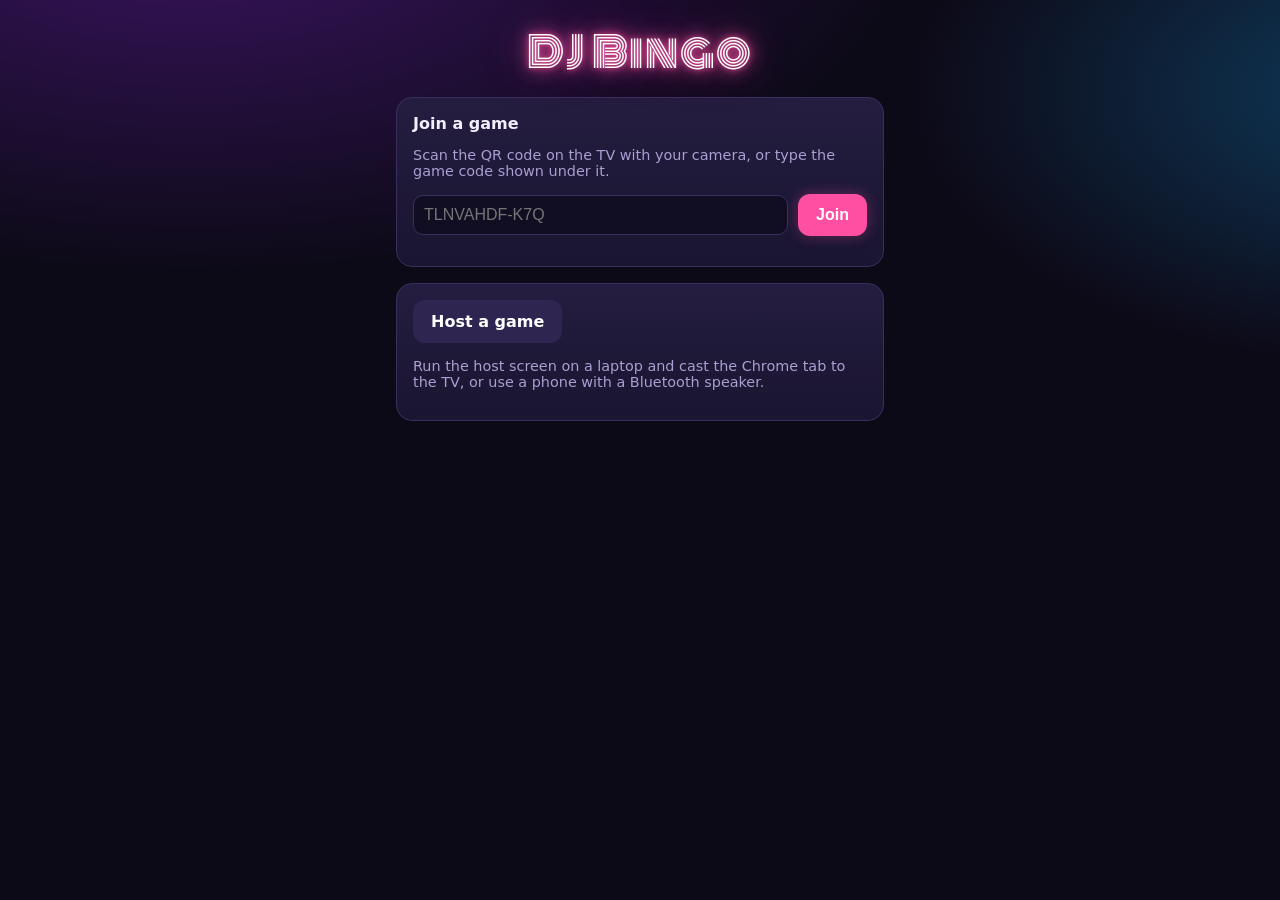
<file: index.html>
<!doctype html>
<html lang="en"><head>
<meta charset="utf-8"><meta name="viewport" content="width=device-width,initial-scale=1">
<title>DJ Bingo</title>
<meta name="theme-color" content="#0d0a18">
<link rel="manifest" href="manifest.json"><link rel="apple-touch-icon" href="icon-180.png"><link rel="icon" href="icon-192.png">
<meta name="apple-mobile-web-app-capable" content="yes"><meta name="apple-mobile-web-app-title" content="DJ Bingo">
<link rel="preconnect" href="https://fonts.googleapis.com">
<link href="https://fonts.googleapis.com/css2?family=Bebas+Neue&family=Monoton&display=swap" rel="stylesheet">
<link rel="stylesheet" href="style.css">
</head><body><div class="wrap" style="max-width:520px">
<h1 class="logo" style="text-align:center">DJ Bingo</h1>
<div class="panel">
  <b>Join a game</b>
  <p class="muted">Scan the QR code on the TV with your camera, or type the game code shown under it.</p>
  <div class="row"><input id="code" placeholder="TLNVAHDF-K7Q" autocapitalize="characters" autocomplete="off" style="flex:1">
  <button id="join">Join</button></div>
  <p id="err" class="muted"></p>
</div>
<div class="panel">
  <a class="btn alt" href="host.html">Host a game</a>
  <p class="muted">Run the host screen on a laptop and cast the Chrome tab to the TV, or use a phone with a Bluetooth speaker.</p>
</div>
</div>
<script src="songs.js"></script><script src="common.js"></script>
<script>
const err = "That code doesn't look right. Type it exactly as shown on the TV.";
if (new URLSearchParams(location.search).get('bad')) document.getElementById('err').textContent = err;
const go = () => {
  const p = parseCode(document.getElementById('code').value);
  if (!p) { document.getElementById('err').textContent = err; return; }
  location.href = 'play.html?g=' + p.code;
};
document.getElementById('join').onclick = go;
document.getElementById('code').onkeydown = e => { if (e.key === 'Enter') go(); };
</script>
</body></html>
</file>
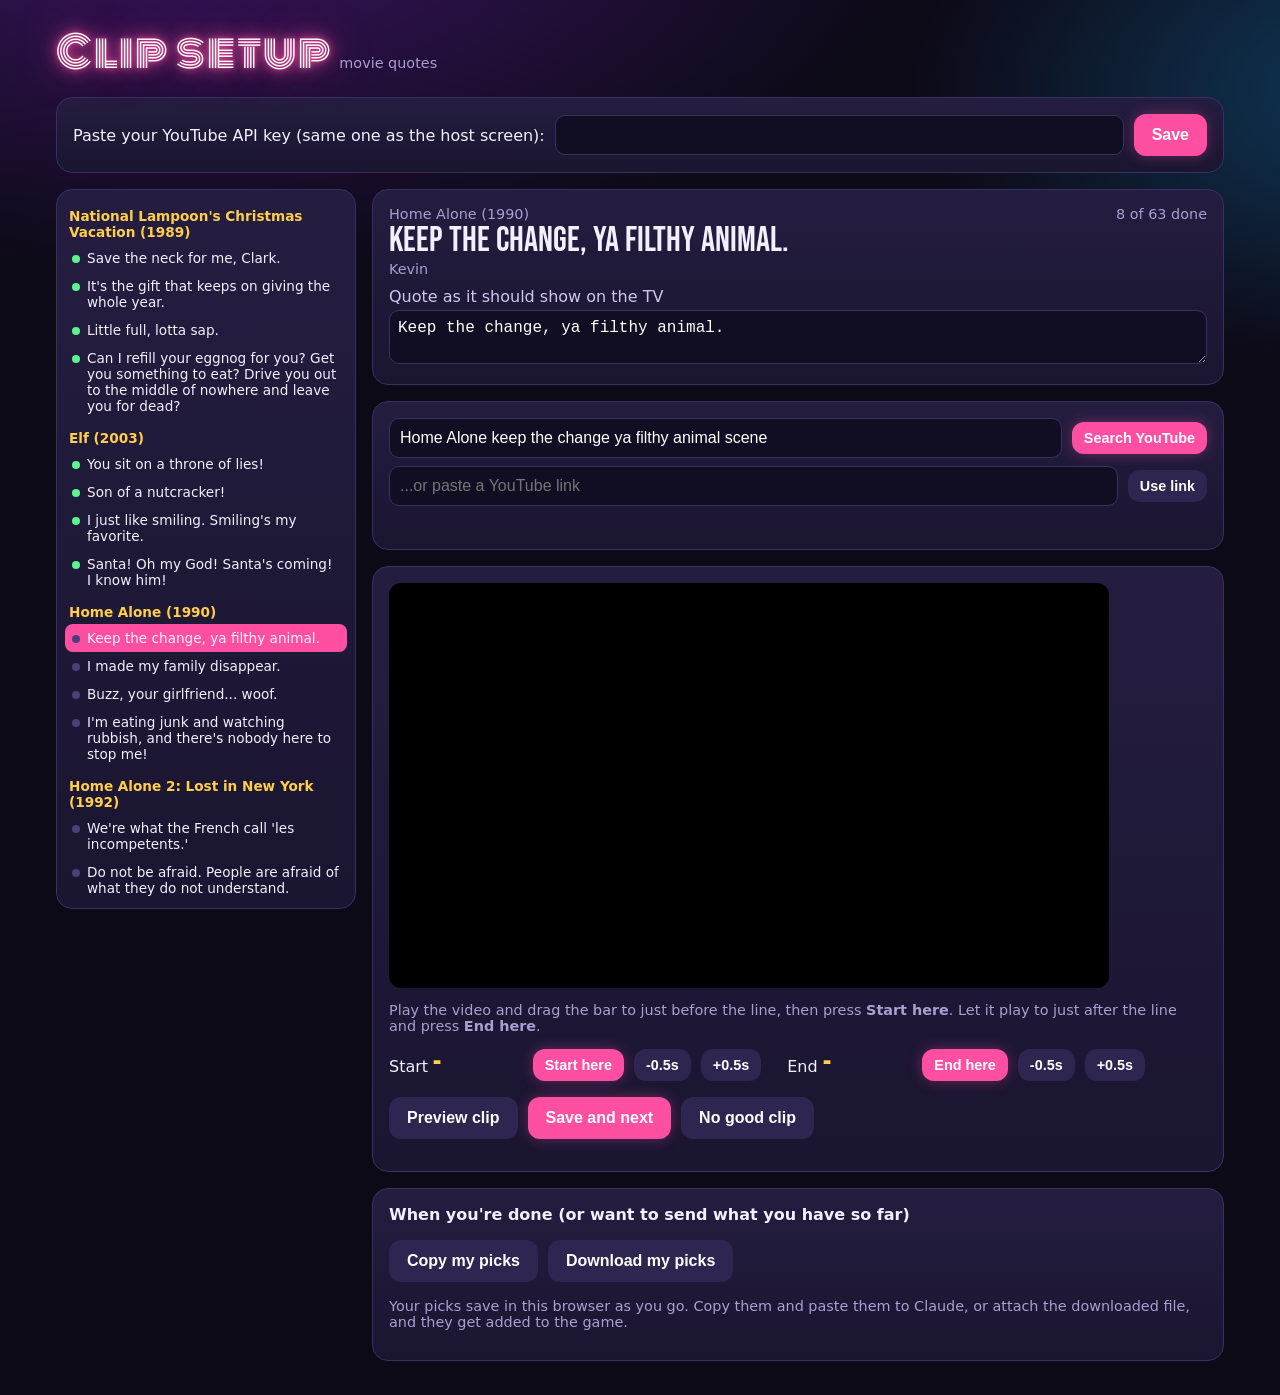
<file: clips.html>
<!doctype html>
<html lang="en"><head>
<meta charset="utf-8"><meta name="viewport" content="width=device-width,initial-scale=1">
<title>DJ Bingo clip setup</title>
<link rel="icon" href="icon-192.png">
<link href="https://fonts.googleapis.com/css2?family=Bebas+Neue&family=Monoton&display=swap" rel="stylesheet">
<link rel="stylesheet" href="style.css">
<style>
  .cs { display: grid; grid-template-columns: 300px 1fr; gap: 16px; }
  @media (max-width: 900px) { .cs { grid-template-columns: 1fr; } }
  .list { max-height: 80vh; overflow: auto; padding: 8px; }
  .list h4 { margin: 10px 4px 4px; font-size: .85rem; color: var(--gold); }
  .list div { padding: 6px 8px 6px 22px; border-radius: 8px; cursor: pointer; font-size: .85rem; position: relative; }
  .list div::before { content: ''; position: absolute; left: 7px; top: 11px; width: 8px; height: 8px; border-radius: 50%; background: #4a3f78; }
  .list div.done::before { background: #5ef38c; } .list div.none::before { background: #ff7a7a; }
  .list div.cur { background: var(--pink); }
  .quote { font-family: 'Bebas Neue', system-ui, sans-serif; font-size: 2.2rem; line-height: 1.1; }
  textarea { width: 100%; font-size: 1rem; padding: 8px; border-radius: 10px; border: 1px solid var(--line); background: #110d22; color: #fff; }
  .badge { background: #ffcf4a; color: #000; border-radius: 6px; padding: 2px 8px; font-size: .8rem; font-weight: 700; }
  .results { display: grid; grid-template-columns: repeat(auto-fill, minmax(170px, 1fr)); gap: 8px; margin-top: 8px; }
  .results div { background: #221b3d; border: 2px solid var(--line); border-radius: 10px; overflow: hidden; cursor: pointer; font-size: .8rem; }
  .results div.sel { border-color: var(--pink); }
  .results img { width: 100%; display: block; } .results p { margin: 4px 6px 6px; }
  #ytbox { aspect-ratio: 16 / 9; max-width: 720px; background: #000; border-radius: 12px; overflow: hidden; }
  #ytbox iframe { width: 100%; height: 100%; }
  .times b { font-family: 'Bebas Neue', system-ui, sans-serif; font-size: 1.6rem; color: var(--gold); min-width: 3.5em; display: inline-block; }
  button.sm { padding: 8px 12px; font-size: .9rem; }
</style>
</head><body><div class="wrap">
<h1 class="logo">Clip setup <small>movie quotes</small></h1>
<div class="panel row" id="keyRow" style="display:none">
  <span>Paste your YouTube API key (same one as the host screen):</span>
  <input id="key" style="flex:1"><button id="saveKey">Save</button>
</div>
<div class="cs">
  <div class="panel list" id="list"></div>
  <div>
    <div class="panel">
      <div class="row" style="justify-content:space-between"><span id="movie" class="muted"></span><span id="prog" class="muted"></span></div>
      <div class="quote" id="quote"></div>
      <div id="who" class="muted"></div>
      <p id="checkMsg" style="display:none"><span class="badge">Check wording</span> Listen to the clip and fix the words below if they're off.</p>
      <label>Quote as it should show on the TV</label><textarea id="text" rows="2"></textarea>
    </div>
    <div class="panel">
      <div class="row"><input id="q" style="flex:1"><button class="sm" id="search">Search YouTube</button></div>
      <div class="row" style="margin-top:8px"><input id="link" style="flex:1" placeholder="...or paste a YouTube link"><button class="sm alt" id="useLink">Use link</button></div>
      <div class="results" id="results"></div>
      <div class="msg" id="msg"></div>
    </div>
    <div class="panel">
      <div id="ytbox"><div id="yt"></div></div>
      <p class="muted">Play the video and drag the bar to just before the line, then press <b>Start here</b>. Let it play to just after the line and press <b>End here</b>.</p>
      <div class="row times">
        <span>Start <b id="s">-</b></span><button class="sm" id="setS">Start here</button><button class="sm alt" id="sMinus">-0.5s</button><button class="sm alt" id="sPlus">+0.5s</button>
        <span style="margin-left:16px">End <b id="e">-</b></span><button class="sm" id="setE">End here</button><button class="sm alt" id="eMinus">-0.5s</button><button class="sm alt" id="ePlus">+0.5s</button>
      </div>
      <p class="row">
        <button class="alt" id="preview">Preview clip</button>
        <button id="save">Save and next</button>
        <button class="alt" id="none">No good clip</button>
      </p>
    </div>
    <div class="panel">
      <b>When you're done (or want to send what you have so far)</b>
      <p class="row"><button class="alt" id="copy">Copy my picks</button><button class="alt" id="dl">Download my picks</button></p>
      <p class="muted">Your picks save in this browser as you go. Copy them and paste them to Claude, or attach the downloaded file, and they get added to the game.</p>
    </div>
  </div>
</div>
</div>
<script src="songs.js"></script><script src="common.js"></script><script src="quotes.js"></script>
<script>
const $ = id => document.getElementById(id);
const S = JSON.parse(localStorage.getItem('djb_settings') || '{}');
const picks = Object.assign({}, CLIPS, JSON.parse(localStorage.getItem('djb_clips') || '{}'));
const savePicks = () => localStorage.setItem('djb_clips', JSON.stringify(picks));
const set = QUOTE_SETS[0];
const items = set.movies.flatMap(([title, year, qs]) => qs.map(([text, who, search, check]) => ({ title, year, text, who, search, check, key: title + '|' + text })));
let i = Math.max(0, items.findIndex(x => !picks[x.key])), vid = null, s = null, e = null, player = null, stopAt = null;

if (!S.key) $('keyRow').style.display = '';
$('saveKey').onclick = () => { S.key = $('key').value.trim(); localStorage.setItem('djb_settings', JSON.stringify(S)); $('keyRow').style.display = 'none'; };

function drawList() {
  let h = '', last = '';
  items.forEach((x, n) => {
    if (x.title !== last) { h += `<h4>${esc(x.title)} (${x.year})</h4>`; last = x.title; }
    const p = picks[x.key], cls = (p ? (p.none ? 'none' : 'done') : '') + (n === i ? ' cur' : '');
    h += `<div class="${cls}" data-n="${n}">${esc(p && p.t || x.text)}</div>`;
  });
  $('list').innerHTML = h;
  const done = items.filter(x => picks[x.key]).length;
  $('prog').textContent = `${done} of ${items.length} done`;
}
$('list').onclick = ev => { const d = ev.target.closest('[data-n]'); if (d) { i = +d.dataset.n; show(); } };

const fmt = t => t == null ? '-' : `${Math.floor(t / 60)}:${(t % 60).toFixed(1).padStart(4, '0')}`;
function times() { $('s').textContent = fmt(s); $('e').textContent = fmt(e); }

function show() {
  const x = items[i], p = picks[x.key] || {};
  $('movie').textContent = `${x.title} (${x.year})`;
  $('quote').textContent = p.t || x.text; $('text').value = p.t || x.text;
  $('who').textContent = x.who;
  $('checkMsg').style.display = x.check ? '' : 'none';
  $('q').value = x.search; $('link').value = ''; $('msg').textContent = ''; $('results').innerHTML = '';
  vid = p.v || null; s = p.s ?? null; e = p.e ?? null; times();
  if (vid) loadVid(vid, s || 0); else if (S.key) search();
  drawList();
  const cur = $('list').querySelector('.cur'); if (cur) cur.scrollIntoView({ block: 'nearest' });
}

async function search() {
  const q = $('q').value.trim(); if (!q) return;
  if (!S.key) { $('msg').textContent = 'Add your YouTube key at the top first, or paste a link.'; return; }
  const k = 'djb_cs_' + q;
  let items2 = JSON.parse(localStorage.getItem(k) || 'null');
  if (!items2) {
    $('msg').textContent = 'Searching...';
    try {
      const r = await fetch('https://www.googleapis.com/youtube/v3/search?part=snippet&type=video&videoEmbeddable=true&maxResults=6&q=' + encodeURIComponent(q) + '&key=' + encodeURIComponent(S.key));
      const j = await r.json(); if (j.error) throw new Error(j.error.message);
      items2 = j.items.map(x => ({ id: x.id.videoId, title: x.snippet.title, ch: x.snippet.channelTitle, img: x.snippet.thumbnails.medium.url }));
      localStorage.setItem(k, JSON.stringify(items2));
    } catch (err) { $('msg').textContent = 'Search failed: ' + err.message; return; }
  }
  $('msg').textContent = items2.length ? '' : 'No results. Try different words or paste a link.';
  $('results').innerHTML = items2.map(x => `<div data-id="${x.id}" class="${x.id === vid ? 'sel' : ''}"><img src="${x.img}" alt=""><p>${x.title}<br><span class="muted">${esc(x.ch)}</span></p></div>`).join('');
}
$('search').onclick = search;
$('q').onkeydown = ev => { if (ev.key === 'Enter') search(); };
$('results').onclick = ev => {
  const d = ev.target.closest('[data-id]'); if (!d) return;
  [...$('results').children].forEach(c => c.classList.toggle('sel', c === d));
  s = e = null; times(); loadVid(d.dataset.id, 0);
};
$('useLink').onclick = () => {
  const m = $('link').value.match(/(?:v=|youtu\.be\/|shorts\/|embed\/)([\w-]{11})/);
  if (!m) { $('msg').textContent = "That doesn't look like a YouTube link."; return; }
  s = e = null; times(); loadVid(m[1], 0);
};

function loadVid(id, at) {
  vid = id;
  if (player && player.loadVideoById) { player.cueVideoById({ videoId: id, startSeconds: at }); return; }
  window.onYouTubeIframeAPIReady = () => {
    player = new YT.Player('yt', { videoId: vid, playerVars: { start: Math.floor(at), rel: 0, playsinline: 1 },
      events: { onError: () => { $('msg').textContent = "That video won't play here. Pick another result."; } } });
  };
  if (!document.querySelector('script[src*="iframe_api"]')) {
    const t = document.createElement('script'); t.src = 'https://www.youtube.com/iframe_api'; document.head.appendChild(t);
  }
}
const now = () => Math.round(player.getCurrentTime() * 2) / 2;
$('setS').onclick = () => { if (!player) return; s = now(); if (e != null && e <= s) e = null; times(); };
$('setE').onclick = () => { if (!player) return; e = now(); times(); };
$('sMinus').onclick = () => { if (s != null) { s = Math.max(0, s - .5); times(); } };
$('sPlus').onclick = () => { if (s != null) { s += .5; times(); } };
$('eMinus').onclick = () => { if (e != null) { e -= .5; times(); } };
$('ePlus').onclick = () => { if (e != null) { e += .5; times(); } };
$('preview').onclick = () => {
  if (!player || s == null) { $('msg').textContent = 'Set a start first.'; return; }
  const end = e ?? s + 8;
  player.seekTo(s, true); player.playVideo();
  clearInterval(stopAt);
  stopAt = setInterval(() => { if (player.getCurrentTime() >= end) { player.pauseVideo(); clearInterval(stopAt); } }, 100);
};

function next() {
  const n = items.findIndex((x, k) => k > i && !picks[x.key]);
  const m = n >= 0 ? n : items.findIndex(x => !picks[x.key]);
  if (m >= 0) { i = m; show(); } else { drawList(); $('msg').textContent = 'All done! Copy or download your picks below.'; }
}
$('save').onclick = () => {
  if (!vid || s == null) { $('msg').textContent = 'Pick a video and press Start here first.'; return; }
  const x = items[i], t = $('text').value.trim(), p = { v: vid, s, e: e ?? s + 8 };
  if (t && t !== x.text) p.t = t;
  picks[x.key] = p; savePicks(); if (player) player.pauseVideo(); next();
};
$('none').onclick = () => {
  const x = items[i], t = $('text').value.trim();
  picks[x.key] = t && t !== x.text ? { none: 1, t } : { none: 1 }; savePicks(); if (player) player.pauseVideo(); next();
};

const exportText = () => JSON.stringify(picks, null, 1);
$('copy').onclick = () => navigator.clipboard.writeText(exportText()).then(() => $('copy').textContent = 'Copied!');
$('dl').onclick = () => {
  const a = document.createElement('a');
  a.href = URL.createObjectURL(new Blob([exportText()], { type: 'application/json' }));
  a.download = 'dj-bingo-clips.json'; a.click();
};

show();
</script>
</body></html>
</file>
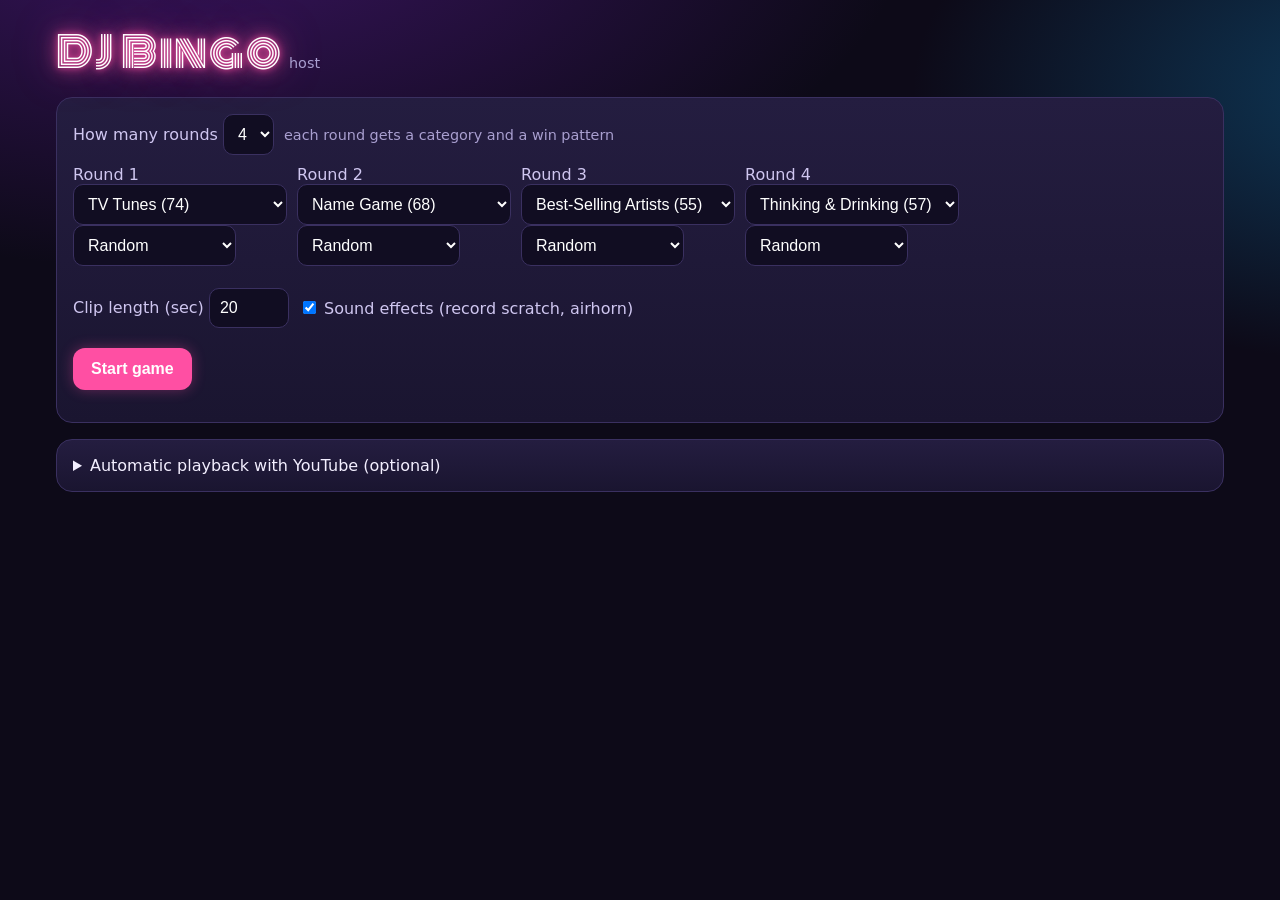
<file: host.html>
<!doctype html>
<html lang="en"><head>
<meta charset="utf-8"><meta name="viewport" content="width=device-width,initial-scale=1">
<title>DJ Bingo host</title>
<meta name="theme-color" content="#0d0a18">
<link rel="manifest" href="manifest.json"><link rel="apple-touch-icon" href="icon-180.png"><link rel="icon" href="icon-192.png">
<meta name="apple-mobile-web-app-capable" content="yes"><meta name="apple-mobile-web-app-title" content="DJ Bingo">
<link rel="preconnect" href="https://fonts.googleapis.com">
<link href="https://fonts.googleapis.com/css2?family=Bebas+Neue&family=Monoton&display=swap" rel="stylesheet">
<link rel="stylesheet" href="style.css">
</head><body><div class="wrap">

<!-- Setup -->
<div id="setup" style="display:none">
  <h1 class="logo">DJ Bingo <small>host</small></h1>
  <div class="panel">
    <div class="row"><label style="margin:0">How many rounds
      <select id="nRounds"></select></label>
      <span class="muted">each round gets a category and a win pattern</span></div>
    <div class="row" id="rounds"></div>
    <div class="row" style="margin-top:8px">
      <label>Clip length (sec) <input id="clip" type="number" value="20" style="width:5em"></label>
      <label><input type="checkbox" id="sfx" checked> Sound effects (record scratch, airhorn)</label>
    </div>
    <p><button id="startGame">Start game</button></p>
  </div>
  <details class="panel">
    <summary>Automatic playback with YouTube (optional)</summary>
    <p class="muted">Without a key, each song gets an "Open in YouTube Music" button and you play it yourself.
      With a free YouTube Data API key, this screen finds and plays each clip on its own. Setup steps are in the README.</p>
    <label>YouTube API key</label><input id="key" style="width:100%">
    <label><input type="checkbox" id="auto"> Play the next song by itself after each clip</label>
  </details>
</div>

<!-- Game -->
<div id="game" style="display:none">
  <div class="topbar">
    <h1 class="logo">DJ Bingo</h1>
    <div class="roundchip">
      <div><div class="rn" id="rn"></div><div id="rcat"></div></div>
      <div><div id="rpat"></div><div class="rw" id="rpatname"></div></div>
    </div>
    <button class="alt" id="fs">Full screen</button>
  </div>
  <div class="tv">
    <div>
      <div class="panel stage">
        <div class="deck" id="deck">
          <svg class="ring" viewBox="-4 -4 108 108"><g id="ticks"></g><circle class="bgc" cx="50" cy="50" r="45"/><circle class="fg" id="ringfg" cx="50" cy="50" r="45"/></svg>
          <div class="vinyl"><div class="label"></div></div>
          <div class="sheen"></div>
          <div class="hub"><b id="lbl"></b><small id="hubcap"></small></div>
          <svg class="arm" viewBox="0 0 60 200"><path d="M40 20 L36 120 L28 152"/><rect class="head" x="20" y="148" width="16" height="26" rx="3" transform="rotate(14 28 160)"/><circle class="base" cx="40" cy="20" r="16"/><circle class="pin" cx="40" cy="20" r="5"/></svg>
        </div>
        <div class="eq"><i></i><i></i><i></i><i></i><i></i><i></i><i></i><i></i><i></i><i></i><i></i><i></i></div>
        <div class="num" id="num">Ready</div>
        <div class="title" id="title"></div>
        <div class="sub" id="sub"></div>
        <div class="msg" id="ytMsg"></div>
        <div class="row" style="justify-content:center;margin-top:12px">
          <button id="next">Play first song</button>
          <button class="alt" id="replay">Replay</button>
          <button class="alt" id="stop">Stop</button>
          <button class="alt" id="reveal">Reveal</button>
          <button class="alt" id="wrong" title="Plays a different YouTube match">Wrong song</button>
          <a class="btn alt" id="ytm" target="_blank" rel="noopener">Open in YouTube Music</a>
          <button id="nextRound">Start next round</button>
        </div>
        <p class="keys">Keys: <b>Space</b> next song &nbsp; <b>R</b> replay &nbsp; <b>V</b> reveal &nbsp; <b>S</b> stop &nbsp; <b>F</b> full screen</p>
      </div>
      <div class="panel"><b>Called so far</b> <span class="muted" id="count"></span><div class="board" id="called" style="margin-top:8px"></div></div>
    </div>
    <div>
      <div class="panel qrcard">
        <b>Scan to play</b>
        <div class="qr" id="qr"></div>
        <div class="muted">or go to <b id="url"></b> and enter</div>
        <div class="code" id="codeShow"></div>
      </div>
      <div class="panel">
        <b>Check a bingo</b>
        <div class="row" style="margin-top:8px"><input id="checkNo" type="number" placeholder="Card #" style="width:7em"><button id="check">Check</button></div>
        <div id="checkOut"></div>
      </div>
      <div class="panel row">
        <a class="btn alt" id="printLink" target="_blank">Print cards</a>
        <button class="alt" id="undo">Undo last song</button>
        <button class="alt" id="newGame">New game</button>
      </div>
      <div class="panel" id="ytPanel" style="display:none">
        <div id="ytwrap"><div id="yt"></div><div class="cover" id="cover">Video hidden<br>so nobody peeks</div></div>
        <label style="margin-top:8px"><input type="checkbox" id="showVid"> Show video</label>
      </div>
    </div>
  </div>
</div>
</div>
<div class="banner" id="banner">BINGO!<small id="bannerSub"></small></div>

<script src="qrcode.js"></script><script src="songs.js"></script><script src="common.js"></script>
<script>
const $ = id => document.getElementById(id);
const S = JSON.parse(localStorage.getItem('djb_settings') || '{}');
let G = JSON.parse(localStorage.getItem('djb_game') || 'null');
let cats, cat, R, revealed = false, altIdx = 0, player = null, playerReady = null;
const RING = 2 * Math.PI * 45;
// Clock-style tick marks around the countdown ring, a long one every 5.
$('ticks').innerHTML = [...Array(60)].map((_, i) => {
  const a = i * Math.PI / 30, r2 = i % 5 ? 51.5 : 53;
  return `<line x1="${50 + 49.5 * Math.cos(a)}" y1="${50 + 49.5 * Math.sin(a)}" x2="${50 + r2 * Math.cos(a)}" y2="${50 + r2 * Math.sin(a)}"${i % 5 ? '' : ' class="big"'}/>`;
}).join('');
const hub = (n, cap) => { $('lbl').textContent = n; $('hubcap').textContent = cap; };

const saveG = () => localStorage.setItem('djb_game', JSON.stringify(G));
const saveS = () => localStorage.setItem('djb_settings', JSON.stringify(S));

// ---------- Setup ----------
const opts = CATEGORIES.map(c => `<option value="${c.id}">${esc(c.name)} (${c.songs.length})</option>`).join('');
const pats = '<option value="random">Random</option>' + Object.entries(PATTERNS).map(([k, v]) => `<option value="${k}">${v.name}</option>`).join('');
const MAX_ROUNDS = 6, DEF_CATS = ['T', 'N', 'A', 'D', 'E', 'M'];
$('nRounds').innerHTML = [...Array(MAX_ROUNDS)].map((_, i) => `<option>${i + 1}</option>`).join('');
$('nRounds').value = S.rounds || 4;
// Draw one category + pattern picker per round, keeping what was already picked.
function drawRounds() {
  const old = [...$('rounds').children].map(l => [l.querySelector('.rc').value, l.querySelector('.rp').value]);
  $('rounds').innerHTML = [...Array(+$('nRounds').value)].map((_, i) =>
    `<label>Round ${i + 1}<br><select class="rc">${opts}</select><br><select class="rp">${pats}</select></label>`).join('');
  [...$('rounds').children].forEach((l, i) => {
    l.querySelector('.rc').value = old[i] ? old[i][0] : DEF_CATS[i];
    l.querySelector('.rp').value = old[i] ? old[i][1] : 'random';
  });
}
$('nRounds').onchange = drawRounds; drawRounds();
$('key').value = S.key || ''; $('auto').checked = !!S.auto; $('clip').value = S.clip || 20; $('sfx').checked = S.sfx !== false;

$('startGame').onclick = () => {
  Object.assign(S, { key: $('key').value.trim(), auto: $('auto').checked, clip: +$('clip').value || 20, sfx: $('sfx').checked, rounds: +$('nRounds').value }); saveS();
  const pk = [...$('rounds').querySelectorAll('.rp')].map(x => x.value);
  const picks = [...$('rounds').querySelectorAll('.rc')].map((x, i) => ({ cat: CATEGORIES.find(c => c.id === x.value), pattern: pk[i] })).filter(x => x.cat);
  // Random rounds get a shape not already used in this game.
  const pool = shuffle(Object.keys(PATTERNS).filter(k => !picks.some(x => x.pattern === k)));
  picks.forEach(x => { if (x.pattern === 'random') x.pattern = pool.pop() || 'line'; });
  G = { code: newCode(picks), r: 0, rounds: picks.map(x => ({ order: shuffle([...x.cat.songs.keys()]), pos: 0 })) };
  saveG(); showGame();
};

// ---------- Game ----------
function showGame() {
  const p = parseCode(G.code);
  cats = p.cats; cat = cats[G.r]; R = G.rounds[G.r]; R.pattern = p.pats[G.r];
  document.body.style.setProperty('--accent', catColor(cat));
  $('setup').style.display = 'none'; $('game').style.display = '';
  $('rn').textContent = `Round ${G.r + 1} of ${cats.length}`;
  $('rcat').innerHTML = catIcon(cat) + ' ' + esc(cat.name);
  $('rpat').innerHTML = patternHTML(R.pattern);
  $('rpatname').textContent = 'To win: ' + PATTERNS[R.pattern].name;
  $('codeShow').textContent = G.code;
  $('codeShow').style.fontSize = G.code.length > 13 ? '1.45rem' : '';
  $('url').textContent = baseURL().replace(/^https?:\/\//, '').replace(/\/$/, '');
  $('qr').innerHTML = qrSVG(joinURL(G.code));
  $('printLink').href = 'print.html?g=' + G.code;
  $('ytPanel').style.display = S.key ? '' : 'none';
  $('wrong').style.display = S.key ? '' : 'none';
  $('checkOut').innerHTML = '';
  revealed = true; stopClip(); render();
  keepAwake();
  if (S.key) { loadYT().then(() => { $('ytMsg').textContent = ''; }); prefetchNext(); }
}

function cur() { return R.pos ? cat.songs[R.order[R.pos - 1]] : null; }

function render() {
  const s = cur();
  $('num').textContent = s ? `Song ${R.pos} of ${R.order.length}` : 'Ready';
  if (!tick) hub(R.pos || '', R.pos ? 'song' : '');
  const t = s ? (revealed ? s[0] : '?') : '';
  if ($('title').textContent !== t) { $('title').textContent = t; $('title').classList.remove('flip'); void $('title').offsetWidth; if (revealed && s) $('title').classList.add('flip'); }
  $('sub').textContent = s && revealed ? s[1] : '';
  $('next').textContent = R.pos ? 'Next song' : 'Play first song';
  $('next').disabled = R.pos >= R.order.length;
  $('nextRound').style.display = G.r < cats.length - 1 ? '' : 'none';
  $('replay').disabled = $('stop').disabled = $('reveal').disabled = $('wrong').disabled = !s;
  $('ytm').style.display = s ? '' : 'none';
  if (s) $('ytm').href = 'https://music.youtube.com/search?q=' + encodeURIComponent(cat.query(s));
  const shown = R.order.slice(0, R.pos - (revealed ? 0 : 1)).reverse();
  $('called').innerHTML = shown.map(i => `<span>${esc(cat.songs[i][0])}</span>`).join('');
  $('count').textContent = `(${R.pos})`;
}

// Countdown ring + spinning record. In manual mode it tells you when to stop the song, then shows the title.
let tick = null;
function startClip() {
  clearInterval(tick);
  const secs = S.clip || 20, fg = $('ringfg');
  fg.style.transition = 'none'; fg.style.strokeDasharray = RING; fg.style.strokeDashoffset = 0;
  void fg.getBoundingClientRect();
  fg.style.transition = `stroke-dashoffset ${secs}s linear`; fg.style.strokeDashoffset = RING;
  $('deck').classList.remove('hurry', 'done'); $('deck').classList.add('spin');
  let left = secs; hub(left, 'sec');
  tick = setInterval(() => {
    left--;
    if (left > 0) hub(left, 'sec');
    $('deck').classList.toggle('hurry', left > 0 && left <= 5);
    if (left <= 0) {
      $('deck').classList.add('done'); setTimeout(() => $('deck').classList.remove('done'), 900);
      stopClip(); pauseSong();
      if (S.key && S.sfx) sfxScratch();
      if (!S.key) $('ytMsg').textContent = 'Stop the song';
      if (!revealed) { revealed = true; render(); }
    }
  }, 1000);
}
function pauseSong() { clipStarted = false; clearTimeout(startWatch); if (player && player.pauseVideo) player.pauseVideo(); }
function stopSong() { if (!cur()) return; pauseSong(); stopClip(); if (!revealed) { revealed = true; render(); } }
function stopClip() {
  clearInterval(tick); tick = null; $('deck').classList.remove('spin', 'hurry');
  if (R) hub(R.pos || '', R.pos ? 'song' : '');
  const fg = $('ringfg'); fg.style.transition = 'none'; fg.style.strokeDasharray = RING; fg.style.strokeDashoffset = 0;
}

function nextSong() {
  if ($('next').disabled) return;
  R.pos++; saveG(); revealed = false; altIdx = 0; $('ytMsg').textContent = ''; render();
  if (S.key) play(); else { if (S.sfx) sfxScratch(); startClip(); }
}
function replay() {
  if (!cur()) return; $('ytMsg').textContent = '';
  if (!S.key) { startClip(); return; }
  // Same song already loaded: restart it right inside the tap, which phones allow.
  if (player && loadedId && player.getVideoData && player.getVideoData().video_id === loadedId) {
    stopClip(); clipStarted = false; player.unMute(); player.seekTo(cat.start, true); player.playVideo(); watchStart();
  } else play();
}
function reveal() { if (!cur()) return; revealed = true; render(); }
function fullScreen() { document.fullscreenElement ? document.exitFullscreen() : document.documentElement.requestFullscreen().catch(() => {}); }

$('next').onclick = nextSong;
$('replay').onclick = replay;
$('reveal').onclick = reveal;
$('stop').onclick = stopSong;
$('fs').onclick = fullScreen;
$('nextRound').onclick = () => {
  if (!confirm(`Finish round ${G.r + 1} and start round ${G.r + 2}?`)) return;
  if (player) player.stopVideo();
  G.r++; saveG(); showGame();
};
$('wrong').onclick = () => { altIdx++; play(); };
$('undo').onclick = () => { if (R.pos && confirm('Take back the last song?')) { R.pos--; saveG(); revealed = true; stopClip(); render(); if (player) player.stopVideo(); } };
$('newGame').onclick = () => { if (confirm('End this game and start a new one?')) { if (player) player.stopVideo(); stopClip(); localStorage.removeItem('djb_game'); G = null; document.body.style.removeProperty('--accent'); $('game').style.display = 'none'; $('setup').style.display = ''; } };
$('showVid').onchange = e => $('cover').style.display = e.target.checked ? 'none' : '';

document.addEventListener('keydown', e => {
  if (!G || $('game').style.display === 'none' || /INPUT|SELECT|TEXTAREA/.test(e.target.tagName)) return;
  const k = e.key.toLowerCase();
  if (k === ' ') { e.preventDefault(); nextSong(); }
  else if (k === 'r') replay();
  else if (k === 'v') reveal();
  else if (k === 's') stopSong();
  else if (k === 'f') fullScreen();
});

$('check').onclick = () => {
  const n = parseInt($('checkNo').value); if (!n) return;
  const card = makeCard(G.code, cat, n, G.r);
  const called = new Set(R.order.slice(0, R.pos));
  const marked = i => called.has(card[i]);
  const ok = isWinner(marked, R.pattern);
  $('checkOut').innerHTML = `<div class="win ${ok ? 'yes' : 'no'}">Card #${n}: ${ok ? 'BINGO!' : 'Not yet'}</div>` + cardHTML(cat, card, marked);
  if (ok) {
    confetti(); if (S.sfx) sfxAirhorn();
    $('bannerSub').textContent = `Card #${n} wins round ${G.r + 1}`;
    $('banner').style.display = 'flex'; setTimeout(() => $('banner').style.display = 'none', 3500);
  }
};
$('checkNo').onkeydown = e => { if (e.key === 'Enter') $('check').click(); };
$('banner').onclick = () => $('banner').style.display = 'none';

// ---------- YouTube playback (only with an API key) ----------
function loadYT() {
  if (playerReady) return playerReady;
  playerReady = new Promise(res => {
    window.onYouTubeIframeAPIReady = () => {
      player = new YT.Player('yt', { width: 200, height: 200, playerVars: { controls: 0, disablekb: 1, rel: 0, playsinline: 1 },
        events: { onReady: res, onStateChange: onState,
          onError: e => { $('ytMsg').textContent = 'That video would not play (YouTube error ' + e.data + '). Trying the next match...'; altIdx++; play(); } } });
    };
    const t = document.createElement('script'); t.src = 'https://www.youtube.com/iframe_api';
    t.onerror = () => { $('ytMsg').textContent = 'Could not load the YouTube player. If you use Brave, turn Shields off for this site.'; };
    document.head.appendChild(t);
  });
  return playerReady;
}

async function lookup(q) {
  const k = 'djb_yt_' + q;
  const hit = localStorage.getItem(k); if (hit) return JSON.parse(hit);
  const u = 'https://www.googleapis.com/youtube/v3/search?part=id&type=video&videoEmbeddable=true&maxResults=5&q='
    + encodeURIComponent(q) + '&key=' + encodeURIComponent(S.key);
  const r = await fetch(u), j = await r.json();
  if (j.error) throw new Error(j.error.message);
  const ids = (j.items || []).map(x => x.id.videoId);
  localStorage.setItem(k, JSON.stringify(ids));
  return ids;
}

let loadedId = null, clipStarted = false, startWatch = null;
const cachedIds = s => JSON.parse(localStorage.getItem('djb_yt_' + cat.query(s)) || 'null');

// Look up the next song ahead of time so the tap can start it with no waiting.
function prefetchNext() {
  if (!S.key || R.pos >= R.order.length) return;
  lookup(cat.query(cat.songs[R.order[R.pos]])).catch(e => { $('ytMsg').textContent = 'YouTube lookup failed: ' + e.message; });
}

function loadClip(id) {
  loadedId = id; clipStarted = false; stopClip();
  player.unMute(); player.setVolume(100);
  player.loadVideoById({ videoId: id, startSeconds: cat.start, endSeconds: cat.start + S.clip });
  watchStart();
}

// If the sound hasn't started a few seconds after a tap, the phone or browser blocked it.
function watchStart() {
  clearTimeout(startWatch);
  startWatch = setTimeout(() => {
    if (!clipStarted) $('ytMsg').textContent = "No sound yet? Tap Replay. (Phones and Brave sometimes block a page's first sound.)";
  }, 4000);
}

async function play() {
  const s = cur(); if (!s || !S.key) return;
  const ids = cachedIds(s);
  if (player && ids && altIdx < ids.length) { loadClip(ids[altIdx]); prefetchNext(); return; }   // instant path, inside the tap
  try {
    $('ytMsg').textContent = 'Finding the song...';
    await loadYT();
    const found = await lookup(cat.query(s));
    if (altIdx >= found.length) { $('ytMsg').textContent = 'No playable match found. Use "Open in YouTube Music".'; return; }
    $('ytMsg').textContent = '';
    loadClip(found[altIdx]); prefetchNext();
  } catch (e) {
    $('ytMsg').textContent = 'YouTube lookup failed: ' + e.message;
  }
}

function onState(e) {
  if (e.data === YT.PlayerState.PLAYING && !clipStarted) {
    clipStarted = true; clearTimeout(startWatch); $('ytMsg').textContent = ''; startClip();
    return;
  }
  if (e.data !== YT.PlayerState.ENDED || !clipStarted) return;
  clipStarted = false; stopClip(); revealed = true; render();
  if (S.auto && R.pos < R.order.length) setTimeout(() => { if (revealed) nextSong(); }, 5000);
}

// ---------- Start ----------
if (G && G.rounds && parseCode(G.code)) showGame(); else $('setup').style.display = '';
</script>
</body></html>
</file>
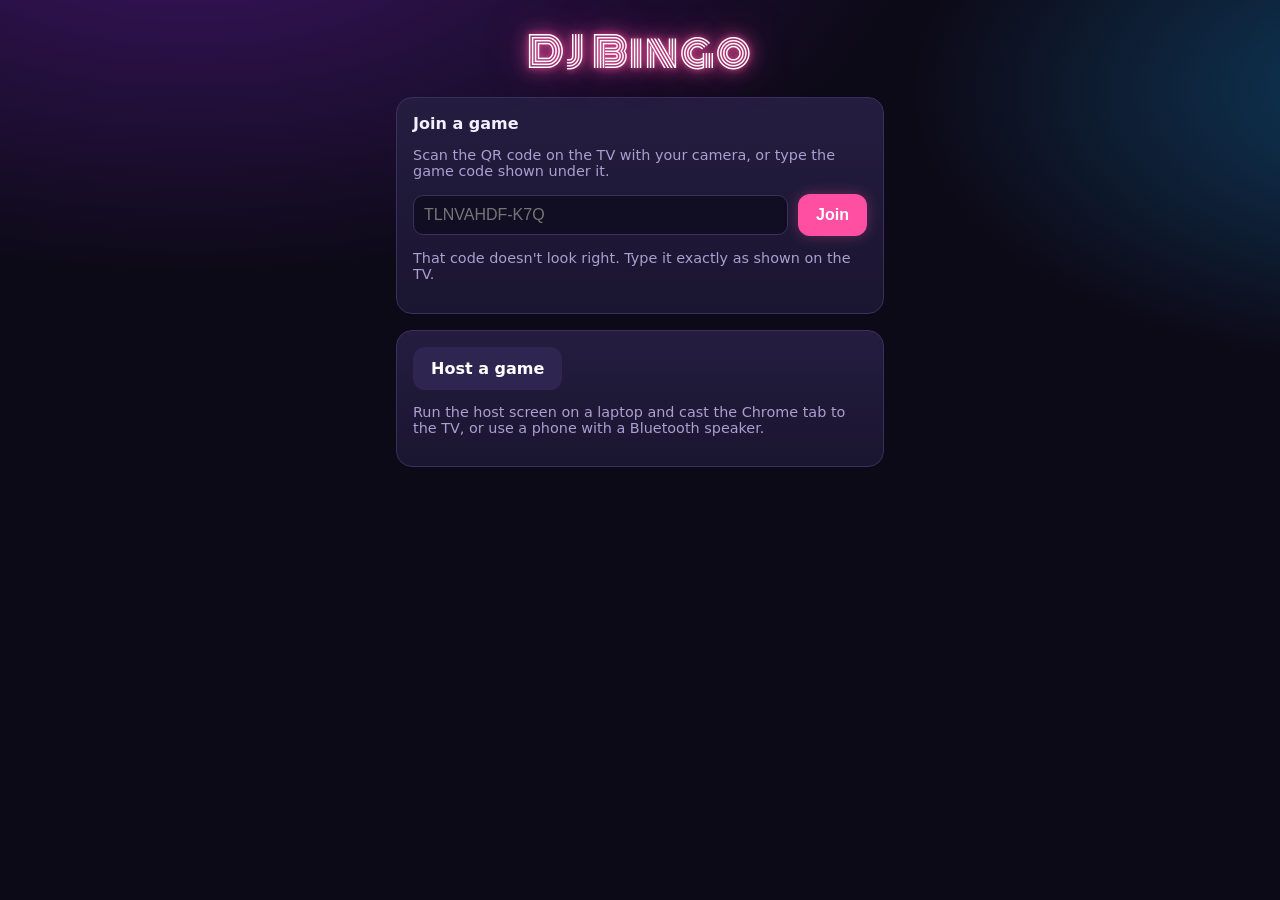
<file: play.html>
<!doctype html>
<html lang="en"><head>
<meta charset="utf-8"><meta name="viewport" content="width=device-width,initial-scale=1">
<title>DJ Bingo card</title>
<meta name="theme-color" content="#0d0a18">
<link rel="manifest" href="manifest.json"><link rel="apple-touch-icon" href="icon-180.png"><link rel="icon" href="icon-192.png">
<meta name="apple-mobile-web-app-capable" content="yes"><meta name="apple-mobile-web-app-title" content="DJ Bingo">
<link rel="preconnect" href="https://fonts.googleapis.com">
<link href="https://fonts.googleapis.com/css2?family=Bebas+Neue&family=Monoton&display=swap" rel="stylesheet">
<link rel="stylesheet" href="style.css">
</head><body class="player"><div class="wrap">
<div class="phead">
  <h1 class="logo">DJ Bingo</h1>
  <div class="cardno">Card<b id="cardno"></b></div>
</div>
<div id="tip" class="tip" style="display:none">
  <span>Keep DJ Bingo on your phone: tap <b>Share</b>, then <b>Add to Home Screen</b>.</span>
  <button class="alt" id="tipX">Got it</button>
</div>
<div class="tabs" id="tabs"></div>
<div class="rinfo">
  <div><b id="rname"></b><div class="muted" id="rpatname"></div></div>
  <div id="rpat"></div>
</div>
<div id="card"></div>
<div class="hint" id="hint"></div>
<div class="row" style="justify-content:center;margin-top:12px">
  <button id="bingo">BINGO!</button>
  <button class="alt" id="clear">Clear round</button>
  <a class="btn alt" href="index.html">Leave</a>
</div>
<p class="muted" style="text-align:center">Tap a square when you hear that song. Tap again to unmark.</p>
</div>
<div class="big-bingo" id="big">BINGO!<div>Card <b id="bigno"></b></div><span id="bigr"></span><span style="font-size:1rem;font-weight:normal">Show this to the host. Tap to close.</span></div>
<script src="songs.js"></script><script src="common.js"></script>
<script>
const $ = id => document.getElementById(id);
const q = new URLSearchParams(location.search);
const p = parseCode(q.get('g'));
if (!p) location.href = 'index.html?bad=1';
const { code, cats, pats } = p;

// Card number: from the link (printed-sheet QR codes include it), or picked at random once per game and remembered.
const numKey = 'djb_num_' + code;
const n = parseInt(q.get('n')) || parseInt(localStorage.getItem(numKey)) || (1 + Math.floor(Math.random() * 999));
localStorage.setItem(numKey, n);

const markKey = 'djb_marks_' + code + '_' + n;
const marks = JSON.parse(localStorage.getItem(markKey) || 'null') || cats.map(() => []);
let r = +(localStorage.getItem(markKey + '_r') || 0);

$('cardno').textContent = '#' + n;
$('tabs').innerHTML = cats.map((c, i) => `<button data-r="${i}">${catIcon(c)}Round ${i + 1}</button>`).join('');
$('tabs').onclick = e => { const b = e.target.closest('button'); if (b) { r = +b.dataset.r; draw(); } };

function draw() {
  const set = new Set(marks[r]), cat = cats[r], marked = i => set.has(i);
  document.body.style.setProperty('--accent', catColor(cat));
  $('rname').innerHTML = esc(cat.name);
  $('rpatname').textContent = 'To win: ' + PATTERNS[pats[r]].name;
  $('rpat').innerHTML = patternHTML(pats[r]);
  $('card').innerHTML = cardHTML(cat, makeCard(code, cat, n, r), marked);
  [...$('tabs').children].forEach((b, i) => b.className = i === r ? '' : 'alt');

  const need = squaresNeeded(marked, pats[r]);
  $('hint').textContent = need === 0 ? 'You have it! Tap BINGO!' : need === 1 ? 'One away!' : need === 2 ? 'Two away' : '';
  $('hint').className = 'hint' + (need <= 1 ? ' hot' : '');
  $('card').className = need === 1 ? 'close' : '';
  $('bingo').className = need === 0 ? 'ready' : '';

  localStorage.setItem(markKey, JSON.stringify(marks));
  localStorage.setItem(markKey + '_r', r);
}
$('card').onclick = e => {
  const sq = e.target.closest('.sq'); if (!sq) return;
  const i = +sq.dataset.i, m = marks[r];
  m.includes(i) ? m.splice(m.indexOf(i), 1) : m.push(i);
  if (navigator.vibrate) navigator.vibrate(15);
  draw();
};
$('clear').onclick = () => { if (confirm('Clear your marks for this round?')) { marks[r] = []; draw(); } };
$('bingo').onclick = () => {
  $('bigno').textContent = '#' + n; $('bigr').textContent = 'Round ' + (r + 1);
  $('big').style.display = 'flex'; confetti();
};
$('big').onclick = e => e.currentTarget.style.display = 'none';

// One-time "Add to Home Screen" tip, skipped when already opened from the home screen.
const standalone = navigator.standalone || matchMedia('(display-mode: standalone)').matches;
if (!standalone && !localStorage.getItem('djb_tip')) $('tip').style.display = '';
$('tipX').onclick = () => { localStorage.setItem('djb_tip', '1'); $('tip').style.display = 'none'; };

keepAwake();
draw();
</script>
</body></html>
</file>
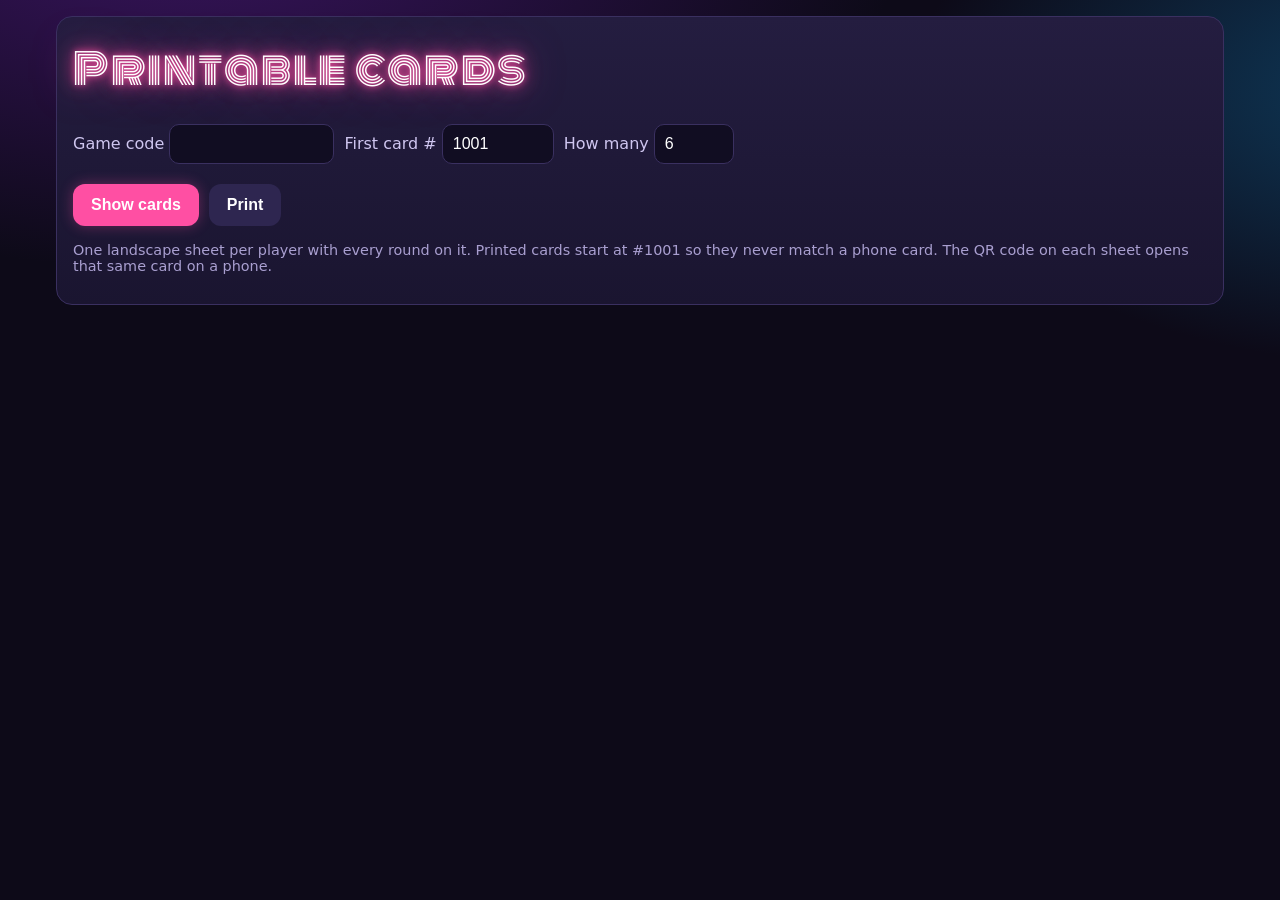
<file: print.html>
<!doctype html>
<html lang="en"><head>
<meta charset="utf-8"><meta name="viewport" content="width=device-width,initial-scale=1">
<title>DJ Bingo printable cards</title>
<link rel="icon" href="icon-192.png">
<link href="https://fonts.googleapis.com/css2?family=Bebas+Neue&family=Monoton&display=swap" rel="stylesheet">
<link rel="stylesheet" href="style.css">
</head><body><div class="wrap">
<div class="panel noprint">
  <h1 class="logo">Printable cards</h1>
  <div class="row">
    <label>Game code <input id="code" size="14"></label>
    <label>First card # <input id="from" type="number" value="1001" style="width:7em"></label>
    <label>How many <input id="count" type="number" value="6" style="width:5em"></label>
  </div>
  <p class="row"><button id="make">Show cards</button><button class="alt" onclick="print()">Print</button></p>
  <p class="muted">One landscape sheet per player with every round on it. Printed cards start at #1001 so they never match a phone card.
    The QR code on each sheet opens that same card on a phone.</p>
</div>
<div id="out"></div>
</div>
<script src="qrcode.js"></script><script src="songs.js"></script><script src="common.js"></script>
<script>
const q = new URLSearchParams(location.search);
document.getElementById('code').value = q.get('g') || '';
function make() {
  const p = parseCode(document.getElementById('code').value);
  if (!p) { alert('Enter the game code from the host screen.'); return; }
  const from = +document.getElementById('from').value, count = Math.min(+document.getElementById('count').value, 100);
  let h = '';
  for (let n = from; n < from + count; n++) {
    h += `<div class="pcard panel"><div class="sheethead"><div class="qr">${qrSVG(joinURL(p.code, n))}</div>
      <h2 style="flex:1;margin:0">DJ Bingo &middot; Card #${n}<br><span class="muted" style="font-size:.8rem">Game ${p.code}</span></h2>
      <div class="namebox">Name:</div></div><div class="sheet${p.cats.length > 4 ? ' three' : ''}">`;
    p.cats.forEach((c, r) => h += `<div><h3>Round ${r + 1} - ${esc(c.name)} &middot; ${PATTERNS[p.pats[r]].name}</h3>${cardHTML(c, makeCard(p.code, c, n, r))}</div>`);
    h += '</div></div>';
  }
  document.getElementById('out').innerHTML = h;
}
document.getElementById('make').onclick = make;
if (q.get('g')) make();
</script>
</body></html>
</file>
<file: style.css>
/* DJ Bingo: neon nightclub theme */
:root {
  --bg: #0d0a18; --panel: #1a1530; --panel2: #241d40; --line: #3a3060;
  --pink: #ff4fa3; --gold: #ffcf4a; --cyan: #3fd6ff; --text: #f3efff; --muted: #a99fd0;
  --accent: var(--pink);
}
* { box-sizing: border-box; }
body { margin: 0; font-family: system-ui, -apple-system, sans-serif; color: var(--text); min-height: 100vh;
  background: radial-gradient(1200px 600px at 15% -10%, #3a1460 0%, transparent 60%),
              radial-gradient(900px 500px at 110% 10%, #0e3a5a 0%, transparent 55%), var(--bg); background-attachment: fixed; }
a { color: var(--gold); }
.wrap { max-width: 1200px; margin: 0 auto; padding: 16px; }
.logo { font-family: 'Monoton', system-ui, sans-serif; font-weight: normal; letter-spacing: .04em; margin: 4px 0 12px;
  font-size: 2.6rem; color: #fff; text-shadow: 0 0 6px var(--pink), 0 0 18px var(--pink), 0 0 40px #ff4fa388; }
.logo small { font-family: system-ui, sans-serif; font-size: .9rem; color: var(--muted); text-shadow: none; letter-spacing: 0; }
.panel { background: linear-gradient(180deg, var(--panel2), var(--panel)); border: 1px solid var(--line); border-radius: 16px; padding: 16px; margin-bottom: 16px; }
button, .btn { background: var(--pink); color: #fff; border: 0; border-radius: 12px; padding: 12px 18px; font-size: 1rem; font-weight: 700;
  cursor: pointer; text-decoration: none; display: inline-flex; align-items: center; gap: 6px; box-shadow: 0 0 14px #ff4fa355; }
button.alt, .btn.alt { background: #2e2650; box-shadow: none; }
button:disabled { opacity: .35; cursor: default; }
input, select { font-size: 1rem; padding: 10px; border-radius: 10px; border: 1px solid var(--line); background: #110d22; color: #fff; }
label { display: block; margin: 10px 0 4px; color: #cfc6f0; }
.row { display: flex; gap: 10px; flex-wrap: wrap; align-items: center; }
.muted { color: var(--muted); font-size: .9rem; }
.ico { width: 1.3em; height: 1.3em; fill: none; stroke: currentColor; stroke-width: 2; stroke-linecap: round; stroke-linejoin: round; vertical-align: -0.25em; }

/* Bingo card */
.grid { display: grid; grid-template-columns: repeat(5, 1fr); gap: 5px; }
.hd { text-align: center; font-family: 'Bebas Neue', system-ui, sans-serif; font-size: 1.6rem; color: var(--accent); text-shadow: 0 0 10px var(--accent); }
.sq { position: relative; aspect-ratio: 1 / .8; background: #221b3d; border: 1px solid var(--line); border-radius: 8px; display: flex;
  align-items: center; justify-content: center; text-align: center; padding: 3px; font-size: clamp(.62rem, 2.6vw, .95rem); line-height: 1.15;
  user-select: none; overflow: hidden; word-break: normal; overflow-wrap: break-word; hyphens: auto; }
.sq small { display: block; font-size: .72em; opacity: .7; margin-top: 3px; }
.sq span { position: relative; z-index: 1; min-width: 0; max-width: 100%; }
.sq.on::after { content: ''; position: absolute; width: 82%; aspect-ratio: 1; border-radius: 50%; background: var(--accent); opacity: .6;
  transform: rotate(-12deg); box-shadow: 0 0 16px var(--accent); animation: stamp .18s ease-out; }
.sq.on { border-color: var(--accent); }
@keyframes stamp { from { transform: scale(1.6) rotate(-12deg); opacity: 0; } }

.pat { display: grid; grid-template-columns: repeat(5, 22px); gap: 3px; width: max-content; }
.pat i { width: 22px; height: 18px; background: #2e2650; border-radius: 3px; }
.pat i.on { background: var(--gold); box-shadow: 0 0 8px var(--gold); }

/* ---------- Host / TV screen ---------- */
.tv { display: grid; grid-template-columns: 1fr 340px; gap: 16px; }
@media (max-width: 900px) { .tv { grid-template-columns: 1fr; } }
.topbar { display: flex; justify-content: space-between; align-items: center; gap: 12px; flex-wrap: wrap; }
.roundchip { display: flex; align-items: center; gap: 14px; background: var(--panel); border: 1px solid var(--line); border-radius: 16px; padding: 10px 16px; }
.roundchip .rn { font-family: 'Bebas Neue', system-ui, sans-serif; font-size: 2rem; line-height: 1; color: var(--accent); text-shadow: 0 0 10px var(--accent); }
.roundchip .rw { font-size: .85rem; color: var(--muted); }

.stage { text-align: center; padding: 24px 12px; }
/* Turntable: countdown ring with clock ticks, spinning record, tonearm, and a still center hub with the seconds */
.deck { --tc: var(--accent); position: relative; width: 320px; height: 320px; margin: 0 auto; }
.ring { position: absolute; inset: 0; transform: rotate(-90deg); overflow: visible; }
.ring circle { fill: none; stroke-width: 6; }
.ring .bgc { stroke: #2a2348; }
.ring .fg { stroke: var(--tc); stroke-linecap: round; filter: drop-shadow(0 0 5px var(--tc)); transition: stroke .4s; }
.ring line { stroke: #4a3f78; stroke-width: .6; stroke-linecap: round; }
.ring line.big { stroke: #8a7fc0; stroke-width: 1.1; }
.spin .ring line.big { stroke: var(--tc); }
.vinyl, .sheen { position: absolute; inset: 13%; border-radius: 50%; }
.vinyl { background: repeating-radial-gradient(circle, #121218 0 1.5px, #1c1c24 1.5px 3px);
  box-shadow: 0 0 0 3px #000, 0 10px 30px #000c, 0 0 40px #0008; }
.vinyl .label { position: absolute; inset: 26%; border-radius: 50%;
  background: conic-gradient(var(--accent) 0 25%, #fff3 25% 27%, var(--accent) 27% 50%, #0004 50% 75%, var(--accent) 75%);
  box-shadow: 0 0 0 3px #0005 inset; }
.sheen { pointer-events: none;
  background: conic-gradient(from 300deg, transparent 0 8%, #ffffff22 13%, transparent 20% 50%, #ffffff16 63%, transparent 70%); }
.spin .vinyl { animation: spin 1.8s linear infinite; }
@keyframes spin { to { transform: rotate(360deg); } }
.hub { position: absolute; inset: 38%; border-radius: 50%; background: radial-gradient(circle at 35% 30%, #2c2450, #120e22);
  border: 2px solid var(--tc); box-shadow: 0 0 18px var(--tc), 0 4px 12px #000a; display: flex; flex-direction: column;
  align-items: center; justify-content: center; transition: border-color .4s, box-shadow .4s; }
.hub b { font-family: 'Bebas Neue', system-ui, sans-serif; font-weight: normal; font-size: 3.2rem; line-height: .9; color: #fff; text-shadow: 0 0 10px var(--tc); }
.hub small { font-size: .7rem; letter-spacing: .25em; text-transform: uppercase; color: var(--muted); }
.hub b:empty + small:empty { display: none; }
.arm { position: absolute; width: 60px; height: 200px; left: calc(100% - 40px); top: -12px; transform-origin: 66.667% 10%;
  transform: rotate(-4deg); transition: transform .7s cubic-bezier(.5, 0, .3, 1.3); filter: drop-shadow(0 6px 6px #000a); }
.arm path { fill: none; stroke: #c9c3e0; stroke-width: 5; stroke-linecap: round; stroke-linejoin: round; }
.arm .head { fill: #e8e4f5; }
.arm .base { fill: #2e2650; stroke: #8a7fc0; stroke-width: 2; }
.arm .pin { fill: #c9c3e0; }
.spin .arm { transform: rotate(24deg); }
.deck.hurry { --tc: #ff4d5e; }
.hurry .hub b { animation: beat 1s ease-out infinite; }
@keyframes beat { from { transform: scale(1.25); } to { transform: scale(1); } }
.deck.done .hub { animation: flash .3s 3 alternate; }
@keyframes flash { to { background: var(--gold); } }
.eq { display: flex; gap: 4px; justify-content: center; align-items: flex-end; height: 34px; margin: 14px 0 4px; }
.eq i { width: 7px; height: 6px; background: var(--accent); border-radius: 2px; box-shadow: 0 0 6px var(--accent); }
.spin + .eq i { animation: eq .9s ease-in-out infinite alternate; }
.eq i:nth-child(2n) { animation-delay: -.3s !important; } .eq i:nth-child(3n) { animation-delay: -.6s !important; animation-duration: .7s !important; }
@keyframes eq { from { height: 4px; } to { height: 34px; } }
.num { font-size: 1.2rem; color: var(--muted); }
.title { font-family: 'Bebas Neue', system-ui, sans-serif; font-size: 4rem; line-height: 1.05; margin: 6px 0; min-height: 4.2rem; }
.title.flip { animation: flip .5s ease-out; }
@keyframes flip { from { transform: rotateX(90deg); opacity: 0; } }
.sub { font-size: 1.5rem; color: #cfc6f0; min-height: 1.8rem; }
.msg { color: #ff9a9a; min-height: 1.2rem; }
@media (max-width: 700px) { .title { font-size: 2.6rem; min-height: 2.8rem; } .deck { width: 230px; height: 230px; } .hub b { font-size: 2.3rem; } .arm { width: 44px; height: 147px; left: calc(100% - 30px); } .logo { font-size: 1.9rem; } }

.qrcard { text-align: center; }
.qrcard .qr { background: #fff; border-radius: 12px; padding: 6px; width: 210px; margin: 6px auto; }
.qrcard .qr svg { display: block; width: 100%; height: auto; }
.code { white-space: nowrap; font-family: 'Bebas Neue', system-ui, sans-serif; font-size: 1.9rem; letter-spacing: .08em; color: var(--gold); text-shadow: 0 0 10px #ffcf4a88; }
.board { display: flex; flex-wrap: wrap; gap: 6px; }
.board span { background: #221b3d; border: 1px solid var(--line); border-radius: 8px; padding: 6px 10px; }
.board span:first-child { background: var(--accent); border-color: var(--accent); box-shadow: 0 0 12px var(--accent); animation: stamp .3s ease-out; }
.win { font-family: 'Bebas Neue', system-ui, sans-serif; font-size: 2rem; margin: 10px 0; }
.win.yes { color: #5ef38c; text-shadow: 0 0 12px #5ef38c; } .win.no { color: #ff7a7a; }
#checkOut .sq { font-size: .7rem; }
#ytwrap { position: relative; width: 200px; height: 200px; }
#ytwrap .cover { position: absolute; inset: 0; background: var(--panel); display: flex; align-items: center; justify-content: center; color: var(--muted); text-align: center; }
.banner { position: fixed; inset: 0; display: none; align-items: center; justify-content: center; flex-direction: column; z-index: 98;
  background: #0d0a18cc; font-family: 'Monoton', system-ui, sans-serif; font-size: 6rem; color: #fff; text-shadow: 0 0 10px var(--pink), 0 0 40px var(--pink); }
.banner small { font-family: system-ui, sans-serif; font-size: 1.6rem; text-shadow: none; }
.keys { font-size: .8rem; color: var(--muted); }
.keys b { background: #2e2650; border-radius: 4px; padding: 1px 6px; color: var(--text); }

/* ---------- Player phone ---------- */
.player .wrap { max-width: 600px; padding: 12px; }
.phead { display: flex; justify-content: space-between; align-items: center; }
.phead .logo { font-size: 1.5rem; margin: 0; }
.cardno { text-align: right; font-size: .85rem; color: var(--muted); }
.cardno b { display: block; font-family: 'Bebas Neue', system-ui, sans-serif; font-size: 1.8rem; color: var(--gold); line-height: 1; }
.tabs { display: flex; gap: 6px; margin: 10px 0; }
.tabs button { flex: 1; padding: 8px 4px; font-size: .8rem; flex-direction: column; gap: 2px; }
.rinfo { display: flex; justify-content: space-between; align-items: center; margin: 6px 0 10px; }
.rinfo .pat { grid-template-columns: repeat(5, 14px); gap: 2px; }
.rinfo .pat i { width: 14px; height: 11px; }
.player .sq { aspect-ratio: auto; min-height: 86px; font-size: clamp(.66rem, 3.3vw, .9rem); }
.hint { text-align: center; min-height: 1.6rem; margin: 10px 0 0; font-weight: 700; color: var(--gold); }
.hint.hot { text-shadow: 0 0 10px var(--gold); animation: pulse 1s ease-in-out infinite alternate; }
.close .grid { box-shadow: 0 0 0 2px var(--gold), 0 0 24px #ffcf4a66; border-radius: 10px; }
#bingo.ready { background: #19c964; box-shadow: 0 0 22px #19c964; animation: pulse .8s ease-in-out infinite alternate; }
@keyframes pulse { to { transform: scale(1.06); } }
.big-bingo { display: none; position: fixed; inset: 0; background: radial-gradient(circle, #ff4fa3, #7a1050); color: #fff; align-items: center;
  justify-content: center; flex-direction: column; font-size: 2rem; font-weight: 800; text-align: center; z-index: 9; gap: 10px; }
.big-bingo b { font-family: 'Bebas Neue', system-ui, sans-serif; font-size: 7rem; line-height: 1; }
.tip { background: #2e2650; border: 1px solid var(--line); border-radius: 12px; padding: 10px 12px; margin: 10px 0; font-size: .9rem; display: flex; gap: 10px; align-items: center; }
.tip button { padding: 6px 10px; font-size: .8rem; }

/* ---------- Printed sheets ---------- */
.sheet { display: grid; grid-template-columns: 1fr 1fr; gap: 14px; }
.sheet h3 { margin: 0 0 4px; text-align: center; font-size: 1rem; }
.sheet .sq { aspect-ratio: auto; min-height: 84px; font-size: 10pt; }
.sheet.three { grid-template-columns: 1fr 1fr 1fr; gap: 10px; }
.sheet.three .sq { font-size: 7.4pt; min-height: 80px; padding: 2px; }
.sheet.three h3 { font-size: .8rem; }
.sheethead { display: flex; justify-content: space-between; align-items: center; margin-bottom: 10px; gap: 12px; }
.sheethead .qr { width: 78px; background: #fff; padding: 3px; }
.sheethead .qr svg { display: block; width: 100%; height: auto; }
.namebox { border: 2px solid currentColor; padding: 6px 10px; min-width: 2.2in; }
@media print {
  @page { size: letter landscape; margin: .35in; }
  body { background: #fff; color: #000; }
  .noprint { display: none !important; }
  .pcard { break-inside: avoid; page-break-inside: avoid; page-break-after: always; margin: 0; padding: 0; border: 0; background: none; }
  .pcard .sq { background: #fff; border: 1px solid #000; color: #000; border-radius: 0; }
  .pcard .sq.on::after { display: none; }
  .pcard .hd { color: #000; text-shadow: none; }
  .pcard .grid { gap: 0; }
}
</file>
